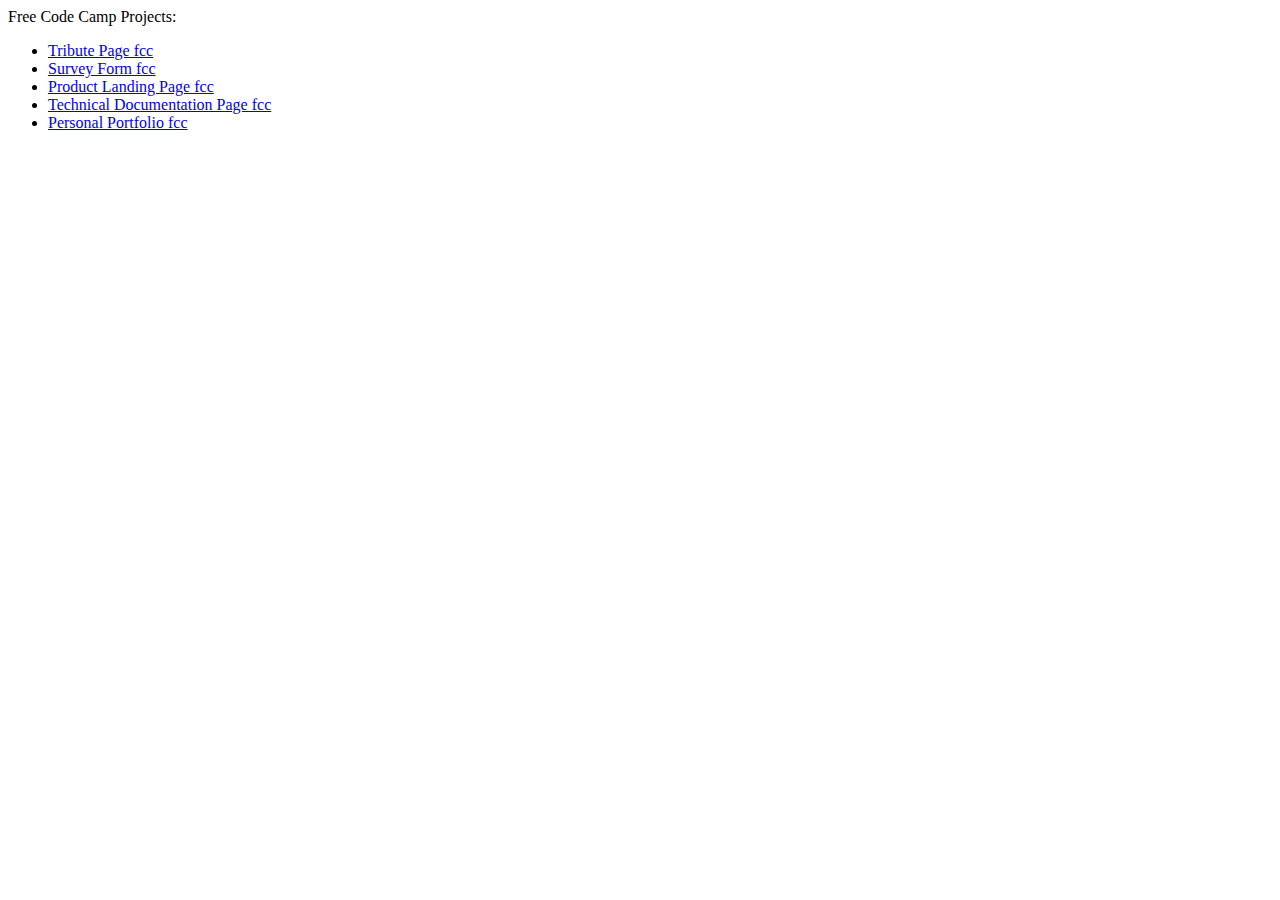
<file: index.html>
<html>

  <head>
  </head>

  <body>
    <p>Free Code Camp Projects:</p>
      <ul>
        <li><a href="fccTributePage/TributePage.html">Tribute Page fcc</a></li>
        <li><a href="fccSurveyForm/SurveyForm.html">Survey Form fcc</a></li>
        <li><a href="fccProductLandingPage/ProductLandingPage.html">Product Landing Page fcc</a></li>
        <li><a href="fccTechnicalDocumentationPage/TechnicalDocumentationPage.html">Technical Documentation Page fcc</a></li>
        <li><a href="fccPersonalPortfolio/PersonalPortfolio.html">Personal Portfolio fcc</a></li>
      </ul>
  </body>

</html>
</file>
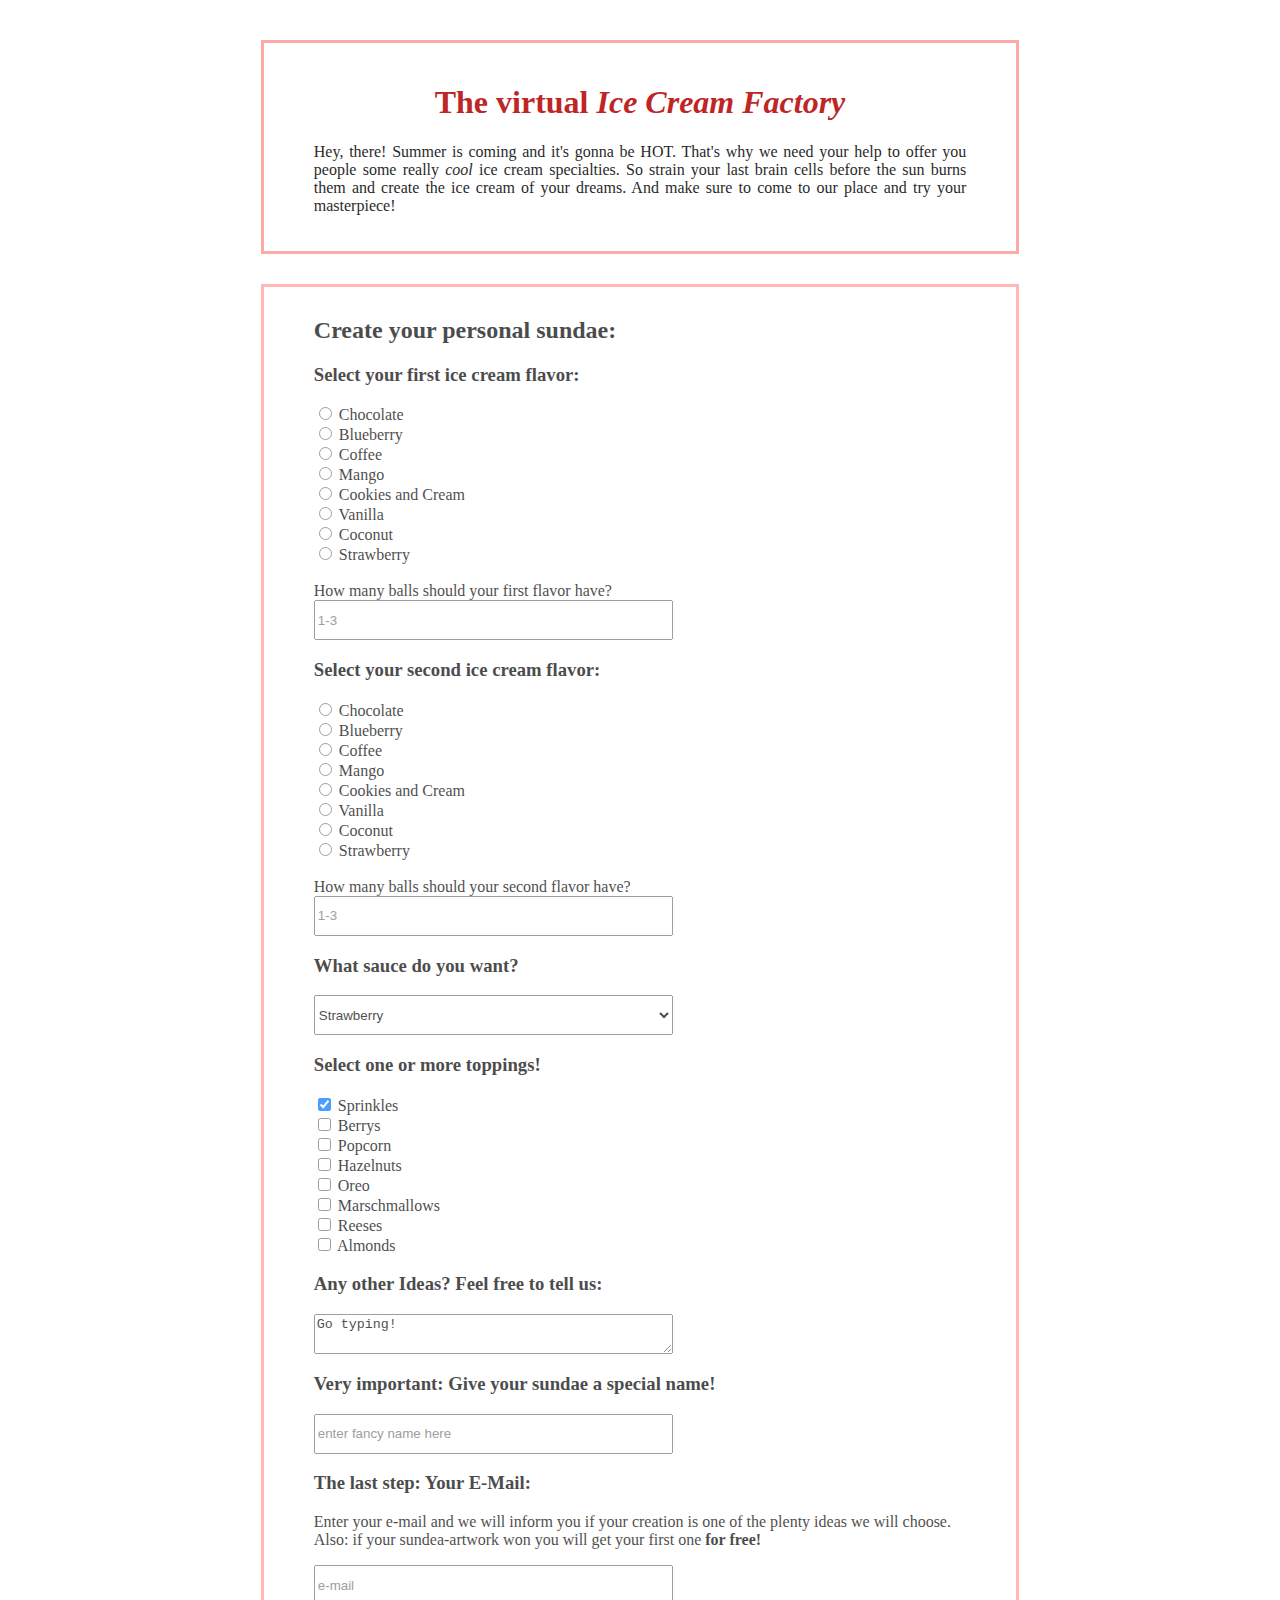
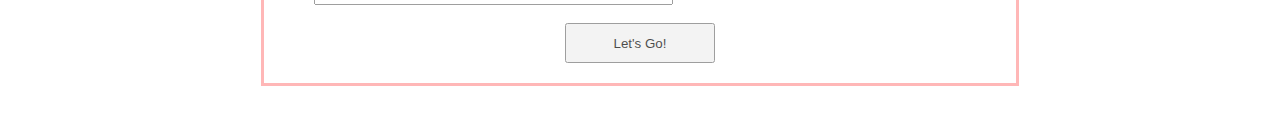
<file: fccSurveyForm/SurveyForm.html>
<html id="html-img">

  <head>
    <link rel="stylesheet" type="text/css" href="SurveyForm.css">
  </header>

  <main>
    <header id="header">
      <h1 id="title">The virtual <em>Ice Cream Factory</em></h1>
      <p id="description">Hey, there! Summer is coming and it's gonna be HOT. That's why we need your help to offer you people some really <em>cool</em> ice cream specialties. So strain your last brain cells before the sun burns them and create the ice cream of your dreams. And make sure to come to our place and try your masterpiece!</p>
    </header>

    <body>
      <script src="https://cdn.freecodecamp.org/testable-projects-fcc/v1/bundle.js"></script>
      <form id=survey-form>
        <h2>Create your personal sundae:</h2>
        <section>
          <h3>Select your first ice cream flavor:</h3>
          <div>
            <input type="radio" id="flavorChoice1" name="iceCream1" value="chocolate">
            <label for="flavorChoice1">Chocolate</label><br>
            <input type="radio" id="flavorChoice2" name="iceCream1" value="blueberry">
            <label for="flavorChoice2">Blueberry</label><br>
            <input type="radio" id="flavorChoice3" name="iceCream1" value="coffee">
            <label for="flavorChoice3">Coffee</label><br>
            <input type="radio" id="flavorChoice4" name="iceCream1" value="mango">
            <label for="flavorChoice4">Mango</label><br>
            <input type="radio" id="flavorChoice5" name="iceCream1" value="cookies and cream">
            <label for="flavorChoice5">Cookies and Cream</label><br>
            <input type="radio" id="flavorChoice6" name="iceCream1" value="vanilla">
            <label for="flavorChoice6">Vanilla</label><br>
            <input type="radio" id="flavorChoice7" name="iceCream1" value="coconut">
            <label for="flavorChoice7">Coconut</label><br>
            <input type="radio" id="flavorChoice8" name="iceCream1" value="strawberry">
            <label for="flavorChoice8">Strawberry</label>
          </div><br>
          <label id="number-label" for="number">How many balls should your first flavor have?</label><br>
          <input class="field" type="number" id="number" name="number" placeholder="1-3" min=1 max=3>
        </section>

        <section>
          <h3>Select your second ice cream flavor:</h3>
          <div>
            <input type="radio" id="2flavorChoice1" name="iceCream2" value="chocolate">
            <label for="2flavorChoice1">Chocolate</label><br>
            <input type="radio" id="2flavorChoice2" name="iceCream2" value="blueberry">
            <label for="2flavorChoice2">Blueberry</label><br>
            <input type="radio" id="2flavorChoice3" name="iceCream2" value="coffee">
            <label for="2flavorChoice3">Coffee</label><br>
            <input type="radio" id="2flavorChoice4" name="iceCream2" value="mango">
            <label for="2flavorChoice4">Mango</label><br>
            <input type="radio" id="2flavorChoice5" name="iceCream2" value="cookies and cream">
            <label for="2flavorChoice5">Cookies and Cream</label><br>
            <input type="radio" id="2flavorChoice6" name="iceCream2" value="vanilla">
            <label for="2flavorChoice6">Vanilla</label><br>
            <input type="radio" id="2flavorChoice7" name="iceCream2" value="coconut">
            <label for="2flavorChoice7">Coconut</label><br>
            <input type="radio" id="2flavorChoice8" name="iceCream2" value="strawberry">
            <label for="2flavorChoice8">Strawberry</label>
          </div><br>
          <label id="number-label" for="number">How many balls should your second flavor have?</label><br>
          <input class="field" type="number" id="number" name="number" placeholder="1-3" min=1 max=3>
        </section>

        <label id="dropdown-label" for="dropdown">
          <h3>What sauce do you want?</h3>
        </label>
        <select class="field" id="dropdown" name="dropdown" placeholder="choose a sauce">
          <option value="strawberry">Strawberry</option>
          <option value="chocolate">Chocolate</option>
          <option value="vanilla">Vanille</option>
          <option value="caramel">Caramel</option>
          <option value="nothing">Nothing</option>
        </select>

        <section>
          <h3>Select one or more toppings!</h3>
          <div>
            <input type="checkbox" id="sprinkles" name="sprinkles" value="sprinkles" checked>
            <label for="sprinkles">Sprinkles</label><br>
            <input type="checkbox" id="berrys" name="berrys" value="berrys">
            <label for="berrys">Berrys</label><br>
            <input type="checkbox" id="popcorn" name="popcorn" value="popcorn">
            <label for="popcorn">Popcorn</label><br>
            <input type="checkbox" id="hazelnuts" name="hazelnuts" value="hazelnuts">
            <label for="hazelnuts">Hazelnuts</label><br>
            <input type="checkbox" id="oreo" name="oreo" value="oreo">
            <label for="oreo">Oreo</label><br>
            <input type="checkbox" id="marshmallows" name="marshmallows" value="marshmallows">
            <label for="marshmallows">Marschmallows</label><br>
            <input type="checkbox" id="reeses" name="reeses" value="reeses">
            <label for="reeses">Reeses</label><br>
            <input type="checkbox" id="almonds" name="almonds" value="almonds">
            <label for="almonds">Almonds</label>
          </div>
        </section>

        <label for="ideas">
          <h3>Any other Ideas? Feel free to tell us:</h3>
        </label>
        <textarea class="field" id="ideas" rows="6">Go typing!</textarea>

        <label id="name-label" for="name">
          <h3>Very important: Give your sundae a special name!</h3>
        </label>
        <input class="field" type="text" id="name" name="name" placeholder="enter fancy name here" required>
        <div>
          <label id="email-label" for="email">
            <h3>The last step: Your E-Mail:</h3>
          </label>
          <p>Enter your e-mail and we will inform you if your creation is one of the plenty ideas we will choose. Also: if your sundea-artwork won you will get your first one <b>for free!</b></p>
          <input class="field" type="email" id="email" name="email" placeholder="e-mail" required>
        </div><br>
        <input type="submit" id="submit" value="Let's Go!">
      </form>
    </body>
  </main>

</html>
</file>
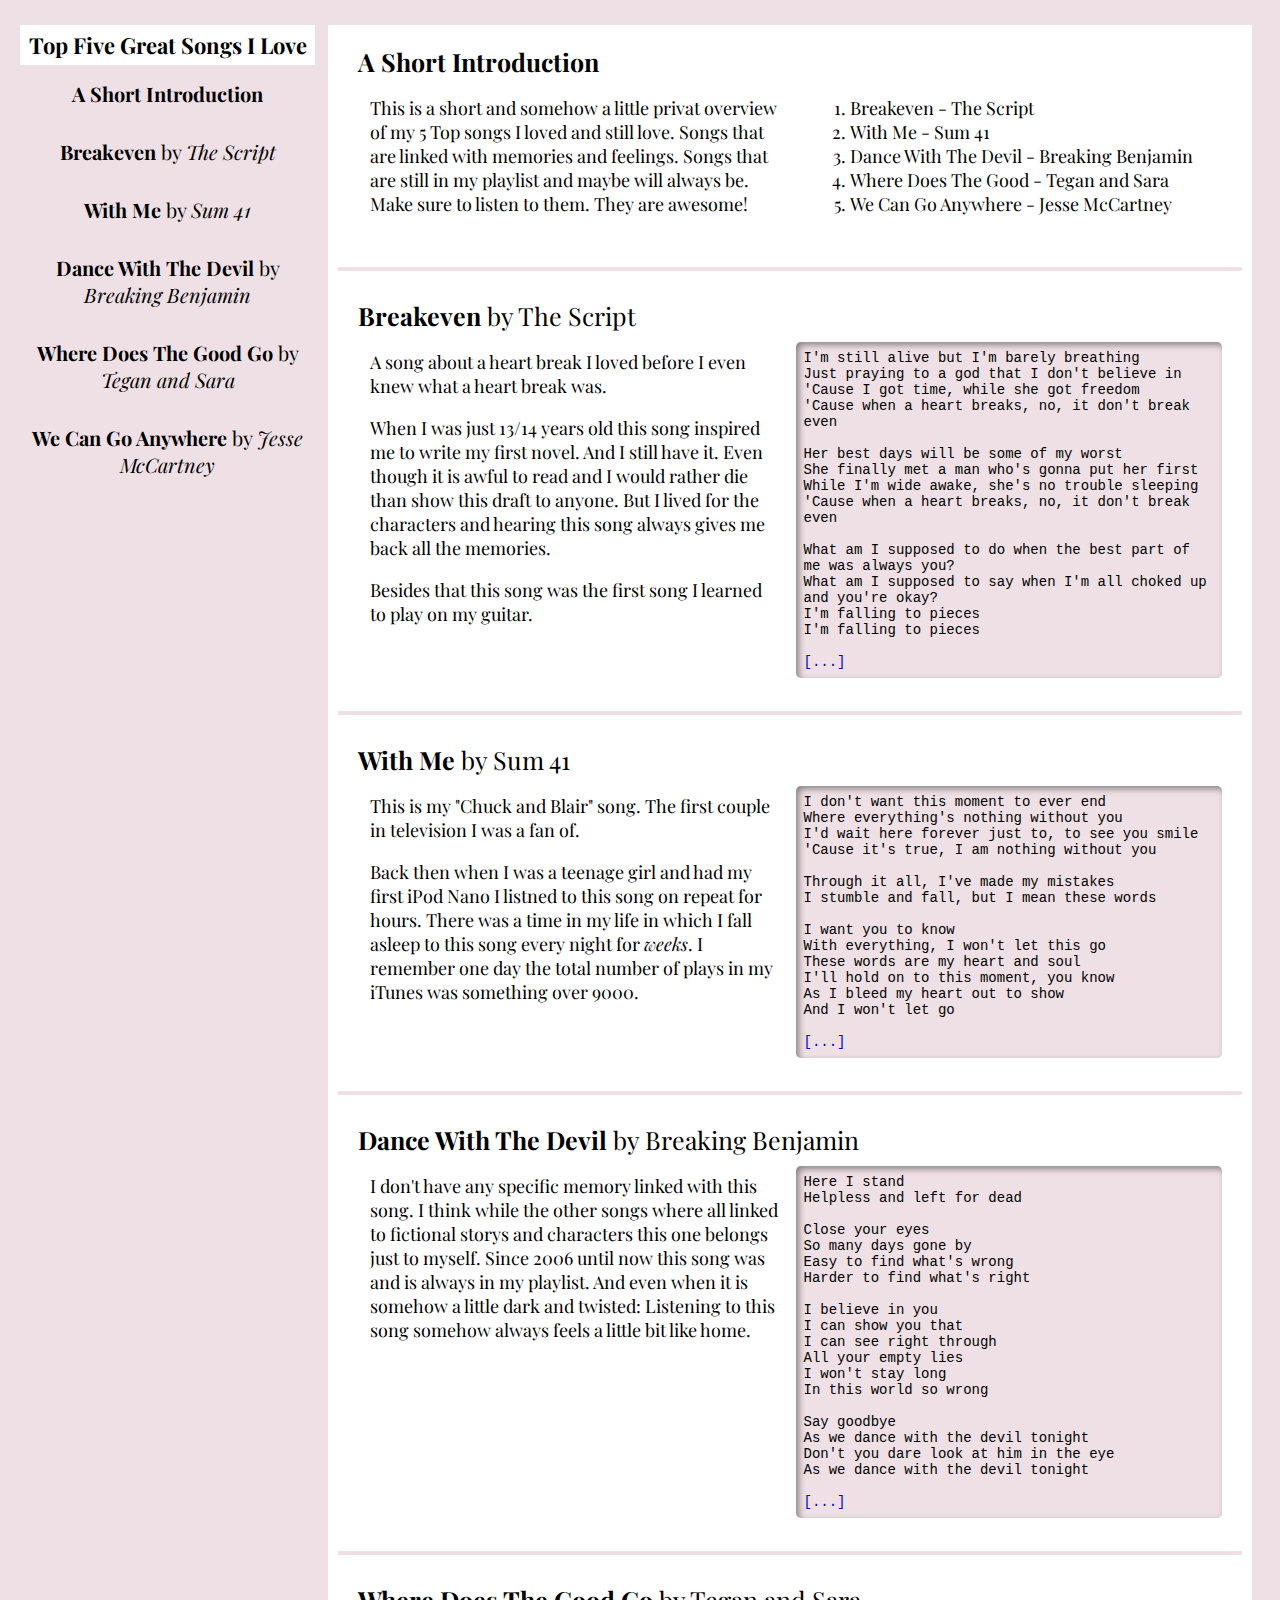
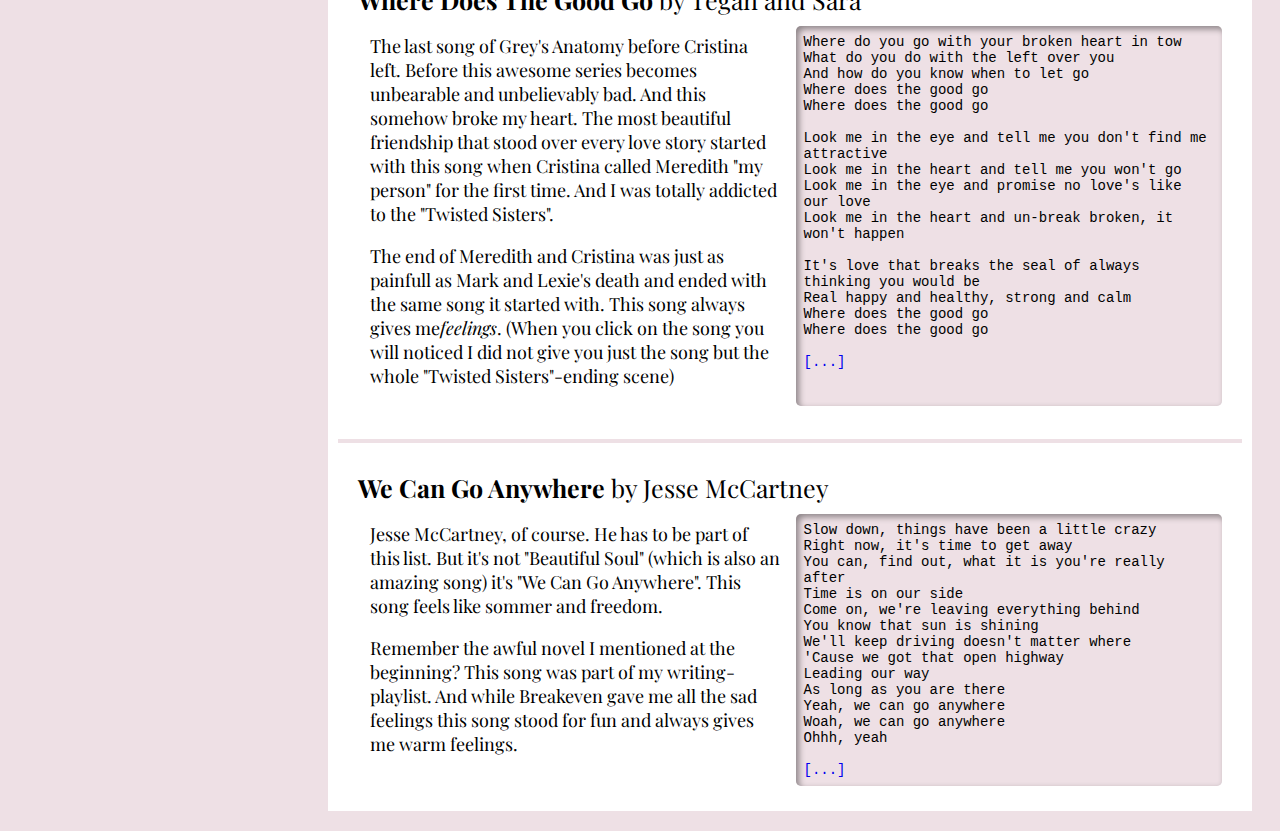
<file: fccTechnicalDocumentationPage/TechnicalDocumentationPage.html>
<html id="html">
  <head>
    <link href="https://fonts.googleapis.com/css2?family=Playfair+Display&display=swap" rel="stylesheet"> 
    <link rel="stylesheet" type="text/css" href="TechnicalDocumentationPage.css">
    <style>
      @media only screen and (max-width: 850px){
        #navbar{
          display: block;
          position: static;
          background: #EEE0E5;
          top: 0;
          left: 0;
          right: 0;
          width: 100%;
          height: 350px;
          font-family: "Playfair Display";
        }
        #navlink{
          display: block;
          margin-right: 20px;
          font-size: 16px;
        }
        #navlink:hover{
          font-size: 17px;
          margin-right: 45px;
        }
        #titel{
          font-size: 16px;
          margin-right: 45px;
          padding-top: 3px;
          padding-bottom: 3px;
          margin-bottom: 4px;
        }
        #main-doc{
          margin: 10px 10px 10px 10px;    
        }
      }
    </style>
  </head>

  <main id="main-doc">
    <nav id="navbar">
      <header id="titel"><b>Top Five Great Songs I Love</b></header>
      <a id="navlink" style="text-decoration:none;" class="nav-link" href="#A_Short_Introduction">
        <b>A Short Introduction</b></a><br>
      <a id="navlink" style="text-decoration:none;" class="nav-link" href="#Breakeven_by_The_Script">
        <b>Breakeven</b> by <em>The Script</em><a><br>         
      <a id="navlink" style="text-decoration:none;" class="nav-link" href="#With_Me_by_Sum_41">
        <b>With Me</b> by <em>Sum 41</em></a><br>
      <a id="navlink" style="text-decoration:none;" class="nav-link" href="#Dance_With_The_Devil_by_Breaking_Benjamin">
        <b>Dance With The Devil</b> by <em>Breaking Benjamin</em></a><br>
      <a id="navlink" style="text-decoration:none;" class="nav-link" href="#Where_Does_The_Good_Go_by_Tegan_and_Sara">
        <b>Where Does The Good Go</b> by <em>Tegan and Sara</em></a><br>
      <a id="navlink" style="text-decoration:none;" class="nav-link" href="#We_Can_Go_Anywhere_by_Jesse_McCartney">
        <b>We Can Go Anywhere</b> by <em>Jesse McCartney</em></a>
    </nav>
    <script src="https://cdn.freecodecamp.org/testable-projects-fcc/v1/bundle.js"></script>
    <section class="main-section" id="A_Short_Introduction">
      <header><b>A Short Introduction</b></header>
      <div id="flexbox">
        <div id="text">
          <p>This is a short and somehow a little privat overview of my 5 Top songs I loved and still love. Songs that are linked with memories and feelings. Songs that are still in my playlist and maybe will always be. Make sure to listen to them. They are awesome!</p>
        </div>
        <div id="text">
          <ol>
            <li>Breakeven - The Script</li>
            <li>With Me - Sum 41</li>
            <li>Dance With The Devil - Breaking Benjamin</li>
            <li>Where Does The Good - Tegan and Sara</li>
            <li>We Can Go Anywhere - Jesse McCartney</li>
          </ol>
        </div>
      </div>
    </section>
      <hr id="hr">
    <section class="main-section" id="Breakeven_by_The_Script">
      <header><b>
        <a id="titel_link" style="text-decoration:none;" href="https://www.youtube.com/watch?v=MzCLLHscMOw" target="_blank">Breakeven</a></b> by 
        <a id="titel_link" style="text-decoration:none;" href="https://open.spotify.com/artist/3AQRLZ9PuTAozP28Skbq8V" target="_blank">The Script</a>
      </header>
      <div id="flexbox">
        <div id="text">
          <p>A song about a heart break I loved before I even knew what a heart break was.</p>
          <p>When I was just 13/14 years old this song inspired me to write my first novel. And I still have it. Even though it is awful to read and I would rather die than show this draft to anyone. But I lived for the characters and hearing this song always gives me back all the memories.</p>
          <p>Besides that this song was the first song I learned to play on my guitar.</p>
        </div>
        <div id="songtext">
          <code>
            I'm still alive but I'm barely breathing<br>
            Just praying to a god that I don't believe in<br>
            'Cause I got time, while she got freedom<br>
            'Cause when a heart breaks, no, it don't break even<br>
            <br>
            Her best days will be some of my worst<br>
            She finally met a man who's gonna put her first<br>
            While I'm wide awake, she's no trouble sleeping<br>
            'Cause when a heart breaks, no, it don't break even<br>
            <br>
            What am I supposed to do when the best part of me was always you?<br>
            What am I supposed to say when I'm all choked up and you're okay?<br>
            I'm falling to pieces<br>
            I'm falling to pieces<br>
            <br>
            <a style="text-decoration:none;" href="https://www.songtexte.com/songtext/the-script/breakeven-bf8d93e.html" target="_blank">[...]</a>
          </code>
        </div>
      </div>
    </section>
      <hr id="hr">
    <section class="main-section" id="With_Me_by_Sum_41">
      <header><b>
        <a id="titel_link" style="text-decoration:none;" href="https://www.youtube.com/watch?v=g8z-qP34-1Y" target="_blank">With Me</a></b> by 
        <a id="titel_link" style="text-decoration:none;" href="https://open.spotify.com/artist/0qT79UgT5tY4yudH9VfsdT" target="_blank">Sum 41</a>
      </header>
      <div id="flexbox">
        <div id="text">
          <p>This is my "Chuck and Blair" song. The first couple in television I was a fan of.</p>
          <p>Back then when I was a teenage girl and had my first iPod Nano I listned to this song on repeat for hours. There was a time in my life in which I fall asleep to this song every night for <em>weeks</em>. I remember one day the total number of plays in my iTunes was something over 9000. </p>
        </div>
        <div id="songtext">
          <code>
            I don't want this moment to ever end<br>
            Where everything's nothing without you<br>
            I'd wait here forever just to, to see you smile<br>
            'Cause it's true, I am nothing without you<br>
            <br>
            Through it all, I've made my mistakes<br>
            I stumble and fall, but I mean these words<br>
            <br>
            I want you to know<br>
            With everything, I won't let this go<br>
            These words are my heart and soul<br>
            I'll hold on to this moment, you know<br>
            As I bleed my heart out to show<br>
            And I won't let go<br>
            <br>
            <a style="text-decoration:none;" href="https://www.songtexte.com/songtext/sum-41/with-me-13ded919.html" target="_blank">[...]</a>
          </code>
        </div>
      </div>
    </section>
      <hr id="hr">
    <section class="main-section" id="Dance_With_The_Devil_by_Breaking_Benjamin">
      <header><b>
        <a id="titel_link" style="text-decoration:none;" href="https://www.youtube.com/watch?v=lMSkC2PGyTs" target="_blank">Dance With The Devil</a></b> by 
        <a id="titel_link" style="text-decoration:none;" href="https://open.spotify.com/artist/5BtHciL0e0zOP7prIHn3pP" target="_blank">Breaking Benjamin</a>
      </header>
      <div id="flexbox">
        <div id="text">
          <p>I don't have any specific memory linked with this song. I think while the other songs where all linked to fictional storys and characters this one belongs just to myself. Since 2006 until now this song was and is always in my playlist. And even when it is somehow a little dark and twisted: Listening to this song somehow always feels a little bit like home.</p>
        </div>
        <div id="songtext">
          <code>
            Here I stand<br>
            Helpless and left for dead<br>
            <br>
            Close your eyes<br>
            So many days gone by<br>
            Easy to find what's wrong<br>
            Harder to find what's right<br>
            <br>
            I believe in you<br>
            I can show you that<br>
            I can see right through<br>
            All your empty lies<br>
            I won't stay long<br>
            In this world so wrong<br>
            <br>
            Say goodbye<br>
            As we dance with the devil tonight<br>
            Don't you dare look at him in the eye<br>
            As we dance with the devil tonight<br>
            <br>
            <a style="text-decoration:none;" href="https://www.songtexte.com/songtext/breaking-benjamin/dance-with-the-devil-63d6ca43.html" target="_blank">[...]</a>
          </code>
        </div>
      </div>
    </section>
      <hr id="hr">
    <section class="main-section" id="Where_Does_The_Good_Go_by_Tegan_and_Sara">
      <header><b>
        <a id="titel_link" style="text-decoration:none;" href="https://www.youtube.com/watch?v=UNpMlojtoE8" target="_blank">Where Does The Good Go</a></b> by 
        <a id="titel_link" style="text-decoration:none;" href="https://open.spotify.com/artist/5e1BZulIiYWPRm8yogwUYH" target="_blank">Tegan and Sara</a>
      </header>
      <div id="flexbox">
        <div id="text">
          <p>The last song of Grey's Anatomy before Cristina left. Before this awesome series becomes unbearable and unbelievably bad. And this somehow broke my heart. The most beautiful friendship that stood over every love story started with this song when Cristina called Meredith "my person" for the first time. And I was totally addicted to the "Twisted Sisters".</p>
          <p>The end of Meredith and Cristina was just as painfull as Mark and Lexie's death and ended with the same song it started with. This song always gives me<em>feelings</em>. (When you click on the song you will noticed I did not give you just the song but the whole "Twisted Sisters"-ending scene)</p>
        </div>
        <div id="songtext">
          <code>
            Where do you go with your broken heart in tow<br>
            What do you do with the left over you<br>
            And how do you know when to let go<br>
            Where does the good go<br>
            Where does the good go<br>
            <br>
            Look me in the eye and tell me you don't find me attractive<br>
            Look me in the heart and tell me you won't go<br>
            Look me in the eye and promise no love's like our love<br>
            Look me in the heart and un-break broken, it won't happen<br>
            <br>
            It's love that breaks the seal of always thinking you would be<br>
            Real happy and healthy, strong and calm<br>
            Where does the good go<br>
            Where does the good go<br>
            <br>
            <a style="text-decoration:none;" href="https://www.songtexte.de/songtexte/tegan-and-sara-where-does-the-good-go-11616755.html" target="_blank">[...]</a>
          </code>
        </div>
      </div>
    </section>
      <hr id="hr">
    <section class="main-section" id="We_Can_Go_Anywhere_by_Jesse_McCartney">
      <header><b>
        <a id="titel_link" style="text-decoration:none;" href="https://www.youtube.com/watch?v=EDJ1uuGgevc" target="_blank">We Can Go Anywhere</a></b> by 
        <a id="titel_link" style="text-decoration:none;" href="https://open.spotify.com/artist/2Hjj68yyUPiC0HKEOigcEp" target="_blank">Jesse McCartney</a>
      </header>
      <div id="flexbox">
        <div id="text">
          <p>Jesse McCartney, of course. He has to be part of this list. But it's not "Beautiful Soul" (which is also an amazing song) it's "We Can Go Anywhere". This song feels like sommer and freedom.</p>
          <p>Remember the awful novel I mentioned at the beginning? This song was part of my writing-playlist. And while Breakeven gave me all the sad feelings this song stood for fun and always gives me warm feelings.</p>
        </div>
        <div id="songtext">
          <code>
            Slow down, things have been a little crazy<br>
            Right now, it's time to get away<br>
            You can, find out, what it is you're really after<br>
            Time is on our side<br>
            Come on, we're leaving everything behind<br>
            You know that sun is shining<br>
            We'll keep driving doesn't matter where<br>
            'Cause we got that open highway<br>
            Leading our way<br>
            As long as you are there<br>
            Yeah, we can go anywhere<br>
            Woah, we can go anywhere<br>
            Ohhh, yeah<br>
            <br>
            <a style="text-decoration:none;" href="https://www.songtexte.com/songtext/jesse-mccartney/we-can-go-anywhere-2bd6947e.html" target="_blank">[...]</a>
          </code>
        </div>
      </div>
    </section>
  </main>
</html>
</file>
<file: fccSurveyForm/SurveyForm.css>
#html-img {
  background-image: url("https://image.freepik.com/free-vector/ice-cream-pattern-pink_62298-316.jpg");
}
#header {
  border: solid #ff9999;
  opacity: 85%;
  background: white;
  padding: 20px 50px 20px 50px;
  margin: 40px 20% 20px 20%;
  text-align: center;
}
#title {
  color: #b30000;
}
#description {
  color: black;
  font-family: fantasy;
  text-align: justify;
}
#survey-form {
  border: solid #ff9999;
  font-family: fantasy;
  background: white;
  opacity: 70%;
  padding: 10px 50px 20px 50px;
  margin: 30px 20% 40px 20%;
}
#name-label {
}
#email-label {
}
#number-label {
}
#dropdown-label {
}
.field {
  width: 55%;
  height: 40px;
}
#submit {
  display: block;
  margin: auto;
  width: 150px;
  height: 40px;
}
#submit:hover {
  color: white;
  background: #ff4d4d;
  width: 155px;
}
</file>
<file: fccTechnicalDocumentationPage/TechnicalDocumentationPage.css>
#html{
  background: #EEE0E5;
}
#hr{
  border: solid 2px #EEE0E5;
  margin-left: 10px;
  margin-right: 10px;
}
#main-doc{
  margin: 25px 20px 20px 320px;
  background: white;
}
#navbar{
  display: block;
  position: fixed;
  background: #EEE0E5;
  top: 0;
  left: 0;
  height: 100%;
  width: 300px;
  font-family: "Playfair Display";
  padding: 25px 0px 0px 20px;
  text-align: center;
}
#titel{
  background: white;
  font-size: 22px;
  text-align: center;
  margin-right: 5px;
  padding-top: 5px;
  padding-bottom: 5px;
  margin-bottom: 10px;
}
#navlink{
  display: block;
  padding-top: 5px;
  padding-bottom: 5px;
  margin-right: 5px;
  color: black;
  font-size: 20px;
}
#navlink:hover{
  background: white;
  color: #8B8386;
  font-size: 24px;
}
#titel_link{
  color: black;
}
#titel_link:hover{
  background: #8B8386;
  color: white;
  font-size: 26px;
}
.main-section{
  font-family: "Playfair Display";
}
#flexbox{
  display: flex;
  flex-direction: row;
  flex-wrap: nowrap;
  justify-content: space-between;
}
#text{
  display: block;
  width: 50%;
  font-size: 18px;
  background: white;
  padding-left: 12px;
  margin-right: 15px;
}
#songtext{
  display: block;
  width: 50%;
  font-size: 14px;
  background: #EEE0E5;
  padding: 8px 8px 8px 8px;
  box-shadow: 3px 3px 6px #8B8386 inset;
  border-radius: 5px;
  margin-top: 10px;
}
#A_Short_Introduction{
  font-size: 25px;
  background: white;
  padding: 20px 15px 25px 30px;
}
#Breakeven_by_The_Script{
  font-size: 25px;
  background: white;
  padding: 20px 30px 25px 30px;
}
#With_Me_by_Sum_41{
  font-size: 25px;
  background: white;
  padding: 20px 30px 25px 30px;
}
#Dance_With_The_Devil_by_Breaking_Benjamin{
  font-size: 25px;
  background: white;
  padding: 20px 30px 25px 30px;
}
#Where_Does_The_Good_Go_by_Tegan_and_Sara{
  font-size: 25px;
  background: white;
  padding: 20px 30px 25px 30px;
}
#We_Can_Go_Anywhere_by_Jesse_McCartney{
  font-size: 25px;
  background: white;
  padding: 20px 30px 25px 30px;
}
</file>
